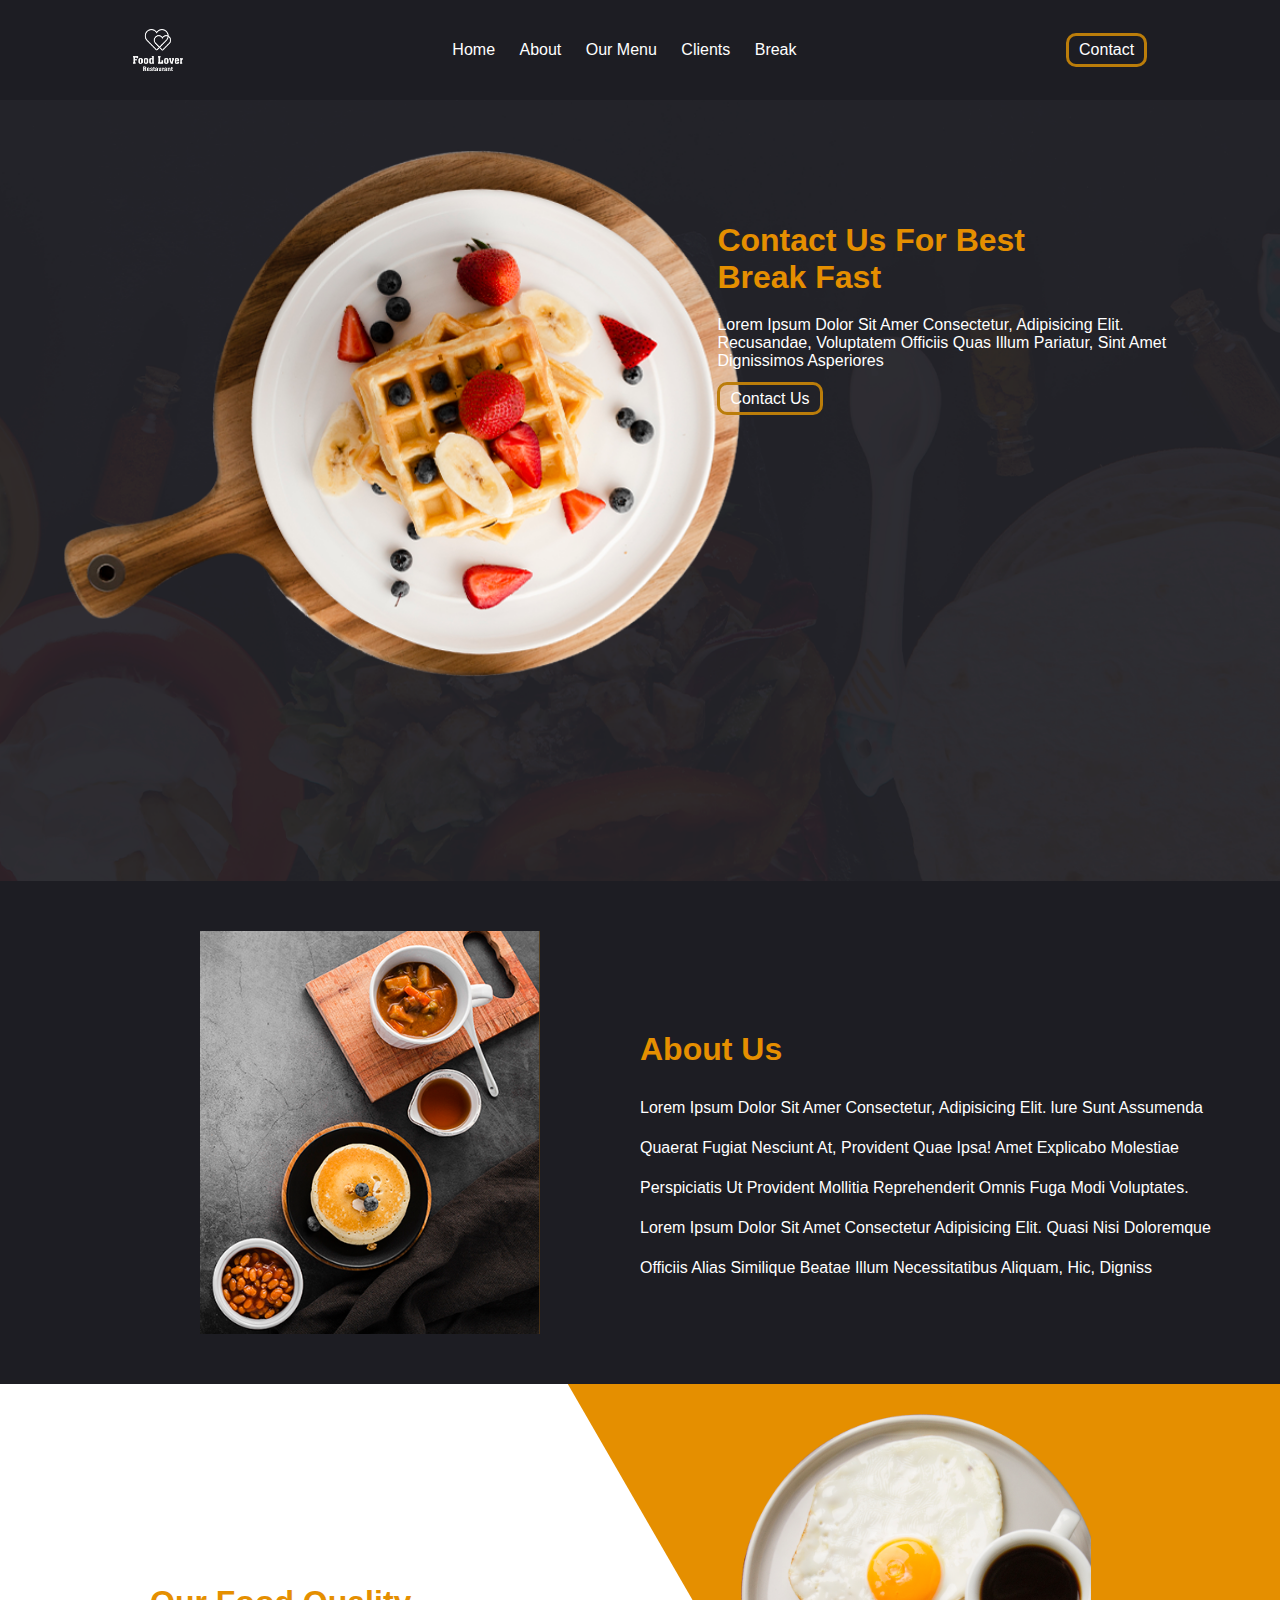
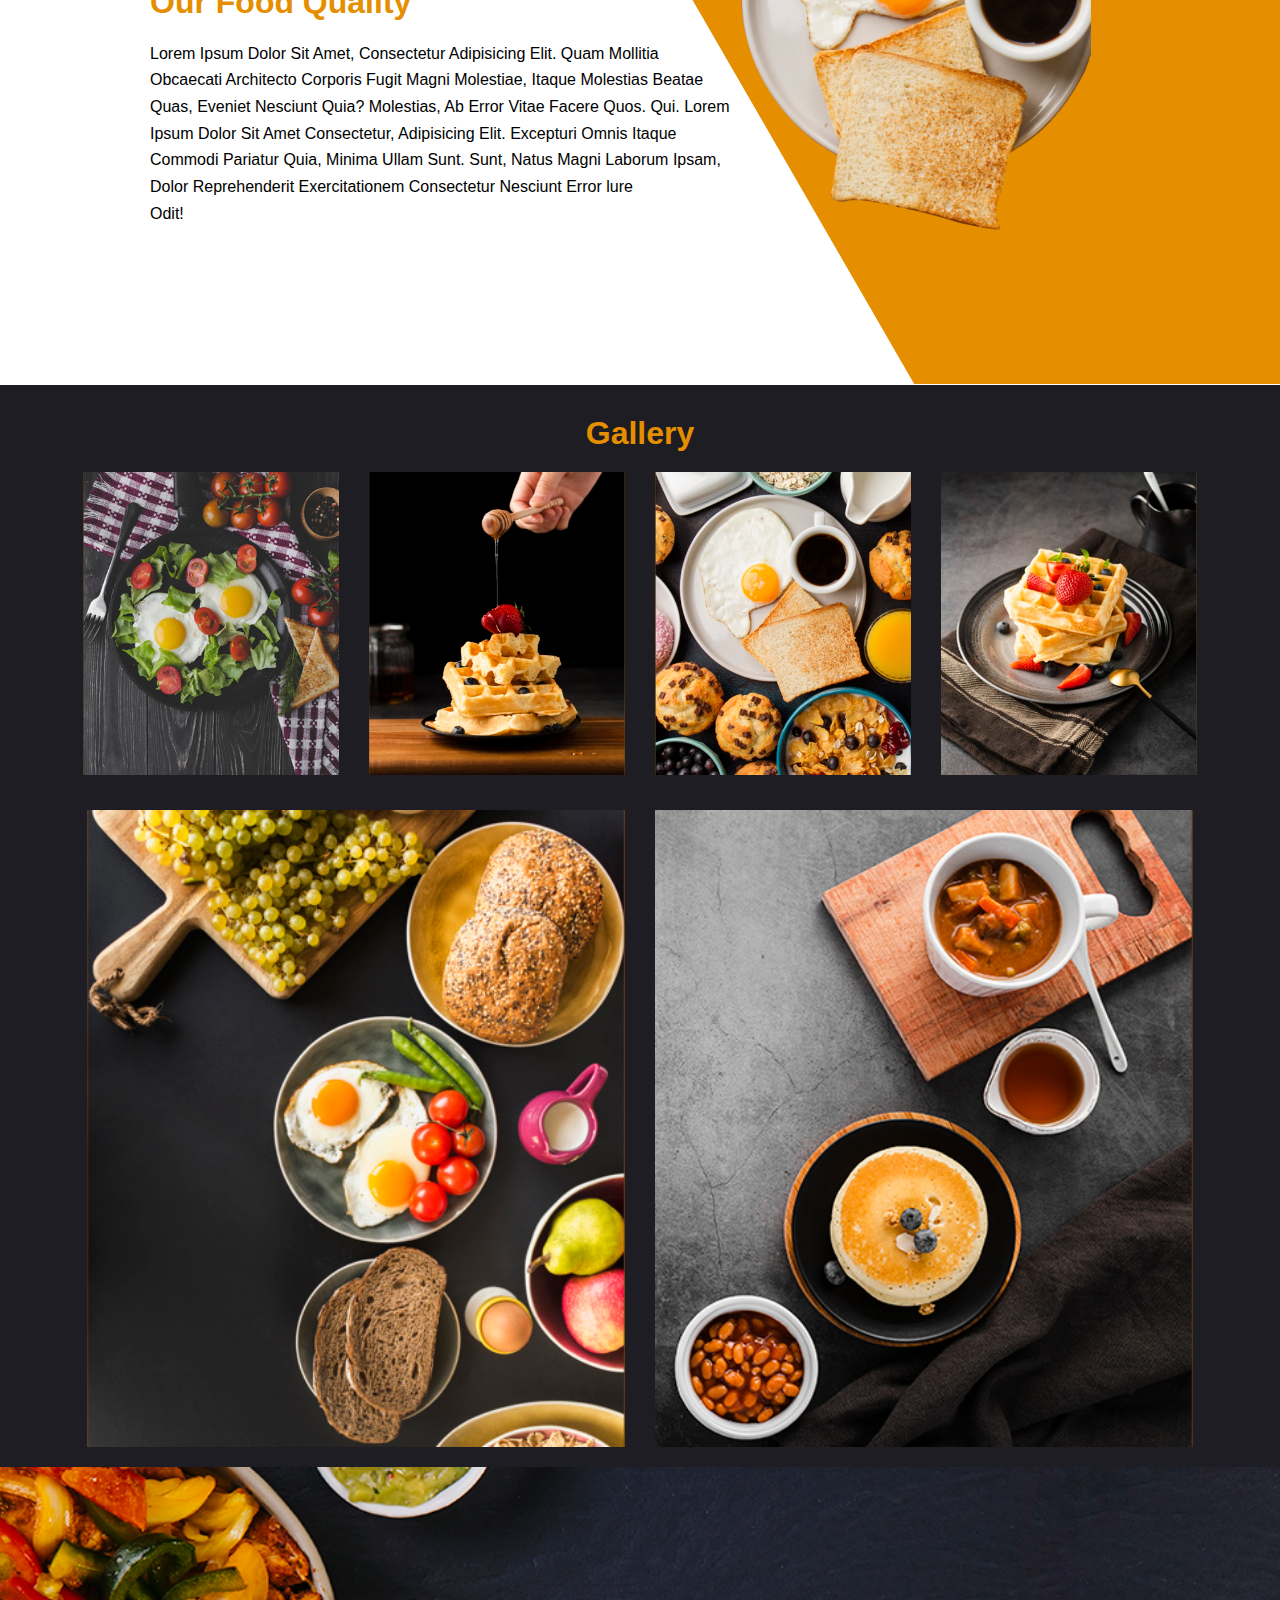
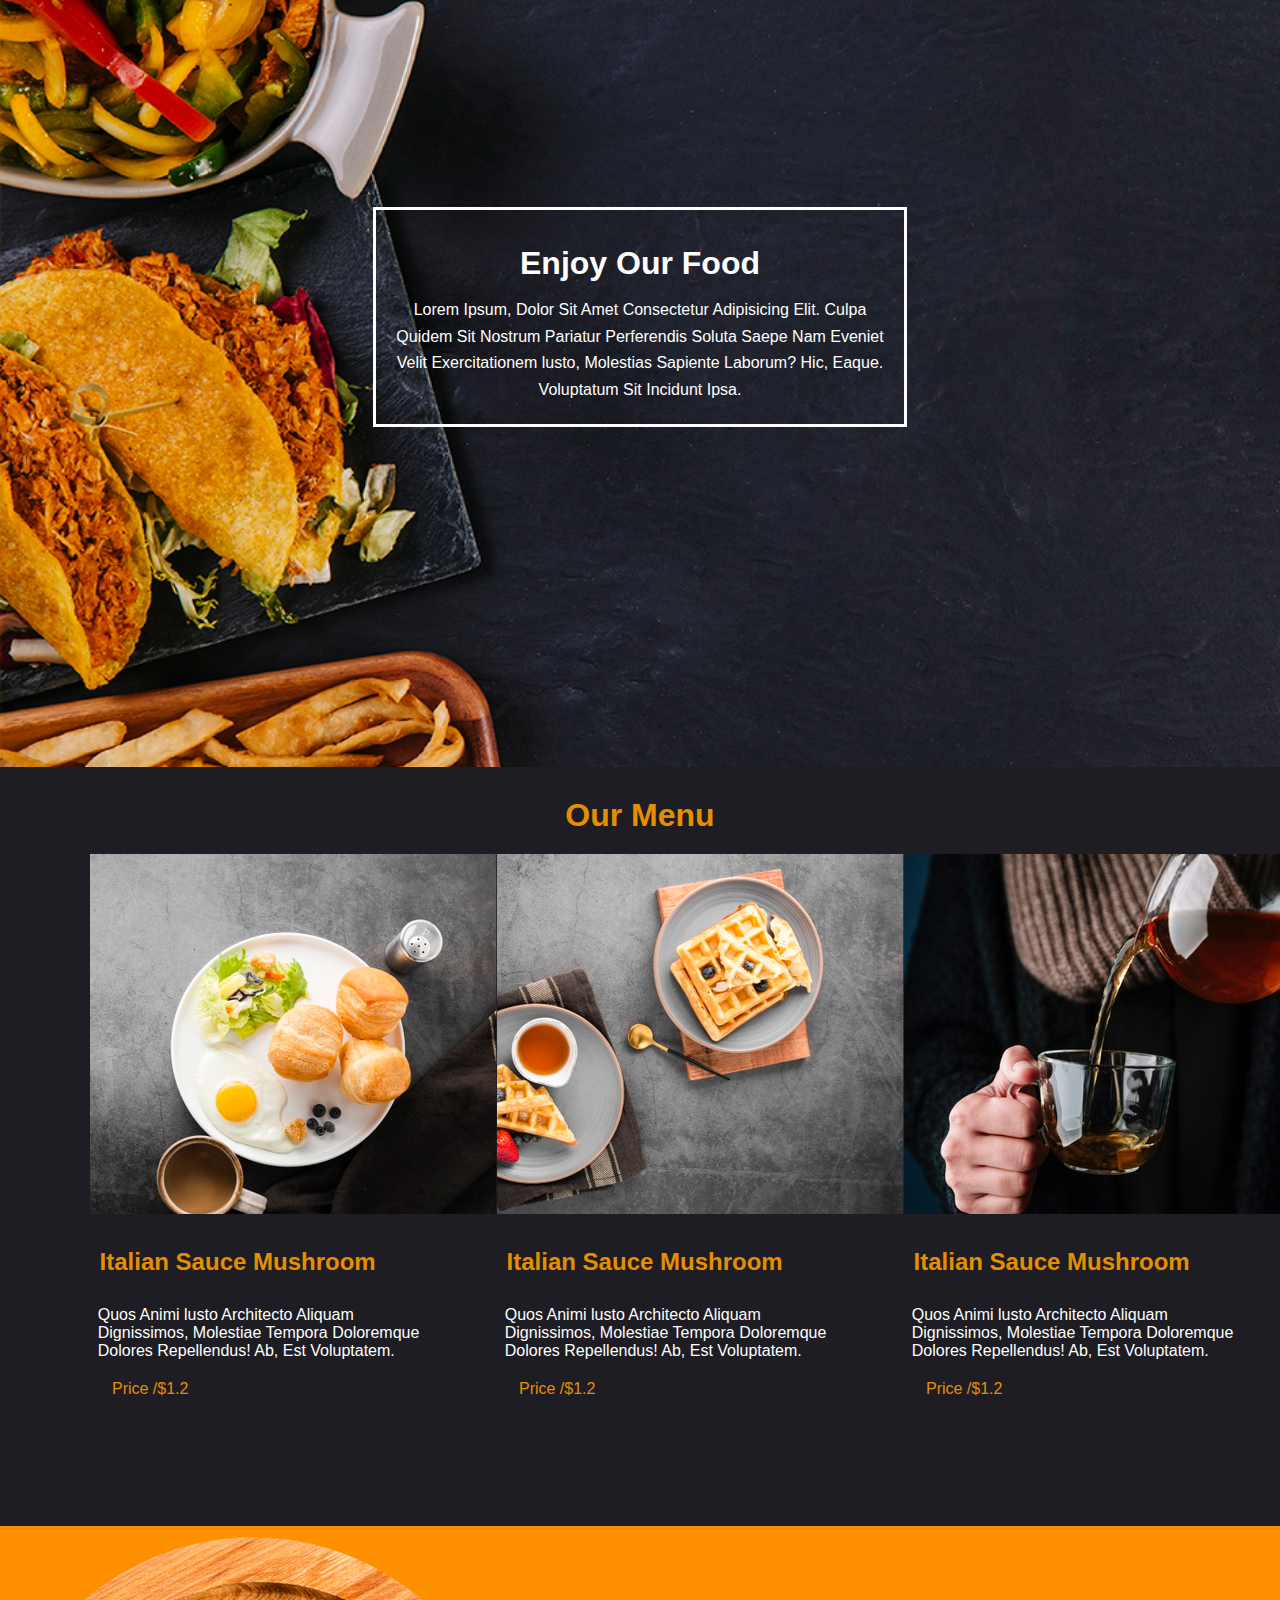
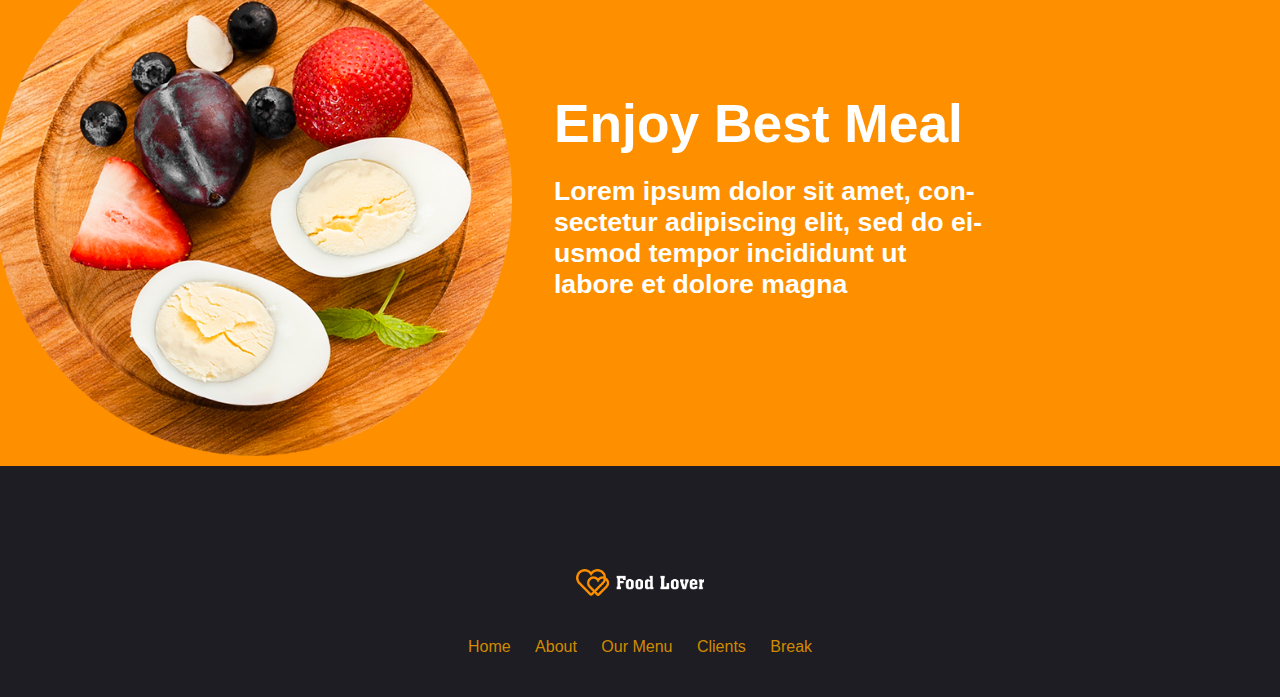
<file: task1.html>
<!DOCTYPE html>
<html lang="en">
<head>
    <meta charset="UTF-8">
    <meta http-equiv="X-UA-Compatible" content="IE=edge">
    <meta name="viewport" content="width=device-width, initial-scale=1.0">
    <title>Food Lover</title>
    <link href="style.css" rel="stylesheet" type="text/css">
</head>
<body>
    <div id="header">
        <nav>
            <img src="images\logo.png" alt="logo" class="logo">
           <center>
            <ul class="navLinks">
                <li> <a href="">Home</a> </li> 
                <li> <a href="">About</a> </li>
                <li> <a href="">Our Menu</a> </li>
                <li> <a href="">Clients</a> </li>
                <li> <a href="">Break</a> </li>
               </ul> 
           </center>
           <a href="" class="contactBtn">Contact</a>
        </nav>
    </div>

    <div id="contactUs">
        <div class="contactUsPic">
            <img src="images\background content.png" alt="background content">
        </div>
        <div class="div1">
            <h1 class="title1">Contact Us For Best <br>Break Fast</h1>
            <p class="p1">Lorem Ipsum Dolor Sit Amer Consectetur, Adipisicing Elit. <br>
            Recusandae, Voluptatem Officiis Quas Illum Pariatur, Sint Amet <br>
            Dignissimos Asperiores</p>
            <a href="" class="contactBtn">Contact Us</a>
        </div>
    </div>

    <div id="aboutUs">
        <img src="images\gallery6.png" alt="gallery6pic" class="gallery6Pic">
        <div>
            <h1 class="title1">About Us</h1>
            <p class="p1">Lorem Ipsum Dolor Sit Amer Consectetur, Adipisicing Elit. lure Sunt Assumenda <br>
            Quaerat Fugiat Nesciunt At, Provident Quae Ipsa! Amet Explicabo Molestiae <br>
            Perspiciatis Ut Provident Mollitia Reprehenderit Omnis Fuga Modi Voluptates. <br>
            Lorem Ipsum Dolor Sit Amet Consectetur Adipisicing Elit. Quasi Nisi Doloremque <br>
            Officiis Alias Similique Beatae Illum Necessitatibus Aliquam, Hic, Digniss</p>
        </div>
    </div>

    <div id="foodQuality">
       <div>
        <h1 class="title1">Our Food Quality</h1>
        <p class="p2">
            Lorem Ipsum Dolor Sit Amet, Consectetur Adipisicing Elit. Quam Mollitia <br>
            Obcaecati Architecto Corporis Fugit Magni Molestiae, Itaque Molestias Beatae <br>
            Quas, Eveniet Nesciunt Quia? Molestias, Ab Error Vitae Facere Quos. Qui. Lorem <br>
            Ipsum Dolor Sit Amet Consectetur, Adipisicing Elit. Excepturi Omnis Itaque <br>
            Commodi Pariatur Quia, Minima Ullam Sunt. Sunt, Natus Magni Laborum Ipsam, <br>
            Dolor Reprehenderit Exercitationem Consectetur Nesciunt Error lure <br> Odit!
        </p>
       </div> 

       <div class="normalDiv">
        
        <div class="normalDiv2">
               </div>
        <div id="diagonalDiv">
           </div>
           <img src="images\egg.png" alt="egg" class="eggPic">
       </div>
    </div>

    <div id="gallery">
        <h1>Gallery</h1>
        <div class="galleryPics1">
            <img src="images\gallery1.png" alt="gallery1">
            <img src="images\gallery2.png" alt="gallery2">
            <img src="images\gallery3.png" alt="gallery3">
            <img src="images\gallery4.png" alt="gallery4">
        </div>
        <div class="galleryPics2">
            <img src="images\gallery5.png" alt="gallery5">
            <img src="images\gallery6.png" alt="gallery6">
        </div>
    </div>

    <div id="enjoy">
      <div id="enjoyTitle">
            <h1>Enjoy Our Food</h1>
            <p>Lorem Ipsum, Dolor Sit Amet Consectetur Adipisicing Elit. Culpa <br>
            Quidem Sit Nostrum Pariatur Perferendis Soluta Saepe Nam Eveniet <br>
        Velit Exercitationem lusto, Molestias Sapiente Laborum? Hic, Eaque. <br>
     Voluptatum Sit Incidunt Ipsa. </p>
        </div>
    </div>

    <div id="ourMenu">
        <h1 id="ourMenuHeader">Our Menu</h1>
        <div id="ourMenuPics">
            <div class="menu1">
                <img src="images\menu2.png" alt="menu2" class="menuPic">
                <h2 class="menuHeaders">Italian Sauce Mushroom</h2>
                <p class="menuP">Quos Animi lusto Architecto Aliquam <br>
                   Dignissimos, Molestiae Tempora Doloremque <br>
                   Dolores Repellendus! Ab, Est Voluptatem.</p>
                   <p class="price">Price /$1.2</p>
            </div>
            <div class="menu2">
                <img src="images\mwnu1.png" alt="menu1" class="menuPic">
                <h2 class="menuHeaders">Italian Sauce Mushroom</h2>
                <p class="menuP">Quos Animi lusto Architecto Aliquam <br>
                    Dignissimos, Molestiae Tempora Doloremque <br>
                    Dolores Repellendus! Ab, Est Voluptatem.</p>
                    <p class="price">Price /$1.2</p>
            </div>
            <div class="menu3">
                <img src="images\menu3.png" alt="menu3" class="menuPic">
                <h2 class="menuHeaders">Italian Sauce Mushroom</h2>
                <p class="menuP">Quos Animi lusto Architecto Aliquam <br>
                    Dignissimos, Molestiae Tempora Doloremque <br>
                    Dolores Repellendus! Ab, Est Voluptatem.</p>
                    <p class="price">Price /$1.2</p>
            </div>
            </div>
        </div>

    </div>

    <div id="bestMeal">
        <img src="images\footer.png" alt="footer" class="bestMealPic">
        <div class="parag">
            <h1>Enjoy Best Meal</h1>
            <p>Lorem ipsum dolor sit amet, con- <br>
                sectetur adipiscing elit, sed do ei- <br>
                usmod tempor incididunt ut <br>
                labore et dolore magna
            </p>
        </div>
    </div>

    <div id="footer">
        <center>
            <img src="images\footerlogo.png" alt="logo">
        </center>
        <nav>
           <center>
            <ul class="fnavLinks">
                <li> <a href="">Home</a> </li> 
                <li> <a href="">About</a> </li>
                <li> <a href="">Our Menu</a> </li>
                <li> <a href="">Clients</a> </li>
                <li> <a href="">Break</a> </li>
               </ul> 
           </center>
        </nav>
    </div>

</body>
</html>
</file>
<file: style.css>
*{
    margin: 0;
    padding: 0;
    font-family: "poppins",sans-serif;
    box-sizing: border-box;
}
#header{
    background-color: #1d1d23;
    position: relative;
    align-items: center;
    justify-content:center;
    border-style: solid;
    border-color: #1d1d23;
}

nav{
    display: flex;
    align-items: center;
    justify-content: space-around;
}

.logo{

    width: 50px;
    justify-items: left;
}

.navLinks{
    padding-left: 500px;
    padding: 28px 0;
    align-items: center;
    justify-content: center;
}

.navLinks li{
    display: inline-block;
    /* margin: 0 15px; */
    align-items:center ;
    justify-content: space-around;
    padding: 10px;
    position: relative;
}

.navLinks li a{
    text-decoration: none;
    color: white;
    /* padding: 0 0; */
    text-align: center;
}

.contactBtn{
    text-decoration: none;
    color: white;
    border-color: #bb7d0a;
    border-style: solid;
    border-radius: 10px ;
    padding: 5px 10px;
    align-items: flex-end;
    justify-content: right;
    /* margin-left: 350px; */
    text-align: right;
}

/* beginning of second div */
#contactUs{
   background-image: url("background.png");
   background-repeat: no-repeat;
   width: 100%;
   background-size: cover;
    /* height: 700px; */
    align-items:center;
    justify-content: space-around;
    display: flex;
    padding-top: 50px;
    padding-bottom: 150px;
}
.title1{
    left: 0;
    top: 0;
    color: #e58f00;
    text-align:left top;
}

.p1{
    color: white;
    margin-bottom: 20px;
    padding-top: 20px;
}

#contactUs img{
    width: 100%;
    height:100%;
    margin-left: 50px;
    padding-bottom: 50px;
}
.div1{
    align-items: center;
    justify-content: start;
    padding-top: 0px;
    margin-bottom: 250px;
    margin-right: 100px;
}

/*Start of third div*/
#aboutUs{
    background-color: #1d1d23;
    display: flex;
}

.gallery6Pic{
    padding:50px 100px 50px 200px ;
    height: 50%;
    width: 50%;
}

#aboutUs .p1{
    text-justify:distribute;
    line-height: 30pt;
}

#aboutUs .title1{
    margin-top: 150px;
}

/*Start of fourth div*/
#foodQuality{
    display: flex;
    position: relative;
}

.p2{
    margin-top: 20px;
    margin-left: 150px;
    margin-right: 150px;
    margin-bottom: 150px;
    line-height: 20pt;
    width: 100%;
    /* text-align: center; */
}
#foodQuality .title1{
    margin-top: 200px;
    margin-left: 150px;
}
.normalDiv{
    /* border-style: solid;
    border-color: blue; */
    border-width: 10px;
    position: relative;
    background-color: #e58f00;
    width: 50%;
    height: 300px;
    padding-left: 0px;
    margin-right: 0;
    padding-right: 0; 
}

.normalDiv2{
    position: relative;
    float:right;
    background-color: #e58f00;
    justify-content:right;
    align-items:baseline;
    width: 50%;
    height: 600px;
    padding-top: 10px;
    padding-left: 0px;
    margin-right: 0;
    padding-right: 0;
    background-repeat: repeat-y;
}

#diagonalDiv{
    background-color: #e58f00;
    height: 600px;
    width: 70%;
    /* margin-left:500px; */
    background-size: cover;
    transform: skewX(30deg);
    justify-content: end;
    align-items: flex-end;
    background-repeat: repeat-x;
       
}

.eggPic{
    /* transform: skewX(-30deg); */
     width: 65%;
    /*height: 87%; */
    margin-top: 30px;
    position: absolute;
    top: 0;
    right: 35%;
}

/*Start of Fifth Div*/
#gallery{
    background-color: #1d1d23;
}

#gallery h1{
    color: #e58f00;
    text-align: center;
    margin-top: 8px;
    padding-top: 30px;
    margin-left: 10px;
    margin-right: 10px;
}

.galleryPics1{
    display: flex;
    justify-content:center;
    align-items: center;

}

.galleryPics2{
    display: flex;
    justify-content:center;
    align-items: center;
}

.galleryPics1 img{
    /* padding: 10px;*/
    margin: 15px; 
    margin-top: 20px;
    width: 20%;

}

.galleryPics2 img{
    margin: 15px; 
    margin-top: 20px;
    margin-bottom: 20px;
    height: 30%;
    width: 42%;
}

/* Start of sixth div */

#enjoy{
    background-image: url("enjoye.png");
    background-size: cover;
    display: flex;
    height: 100vh;
    align-items: center;
    justify-content:center;
}

#enjoyTitle{
    border-color: white;
    border-style: solid;
    text-align:center;
    color: white;
    line-height: 20pt;
    background-position: center;
    text-justify: distribute ;
    word-wrap: normal;
    font-size:medium;
    padding: 20px;
    width:fit-content;
    height:fit-content;
    position: relative;
}

#enjoyTitle h1{
    margin-top: 20px;
    margin-bottom: 20px;
} 

/* start of seventh div */
#ourMenu{
    background-color: #1d1d23;
}

#ourMenuPics{
    display: flex;
    align-self: center;
    justify-content:space-around;
    margin-left: 7%;
    margin-right: 7%;

    padding-bottom: 10%;
}

#ourMenuHeader{
    color: #e58f00;
    text-align: center;
    margin-bottom: 20px;
    padding-top: 30px;
    margin-left: 10px;
    margin-right: 10px;
}

.menuHeaders{
    color: #e58f00;
    text-align: left;
    margin-bottom: 30px;
    padding-top: 30px;
    margin-left: 10px;
    margin-right: 10px;
}

.menuP{
    color: white;
    text-align: left;
    margin-left: 2%;  
}

.price{
    color: #e58f00;
    margin-top: 5%;
    text-indent: 5.5%;
}

/* start of eighth div */

#bestMeal{
    display: flex;
    align-items: center;
    justify-content: space-around;
    background-color:#fe9000;
    width: 100%;
    height: 60vh;
    position: relative;
}

.parag{
    margin-right: 0;
    margin-left:20%
}

#bestMeal h1{
    color: white;
    margin-bottom: 5%;
    font-size: 40pt;
    font-weight: bold;
}

#bestMeal p{
    color:white;
    font-size: 20pt;
    font-weight: bold;
}

.bestMealPic{
    position: absolute;
    left: 0;
    right: 70%;
    width: 40%;
    z-index: 1;
}

#footer{
    z-index:auto;
    background-color: #1d1d23;
    position: relative;
    align-items: center;
    justify-content:center;
    border-style: solid;
    border-color: #1d1d23;
    padding-top: 100px;
}

#footer img{
    width: 10%;
}

.fnavLinks{
    padding-left: 500px;
    padding: 28px 0;
    align-items: center;
    justify-content: center;
}

.fnavLinks li{
    display: inline-block;
    align-items:center ;
    justify-content: space-around;
    padding: 10px;
}

.fnavLinks li a{
    text-decoration: none;
    color:#d28a00;
    text-align: center;
}
</file>
